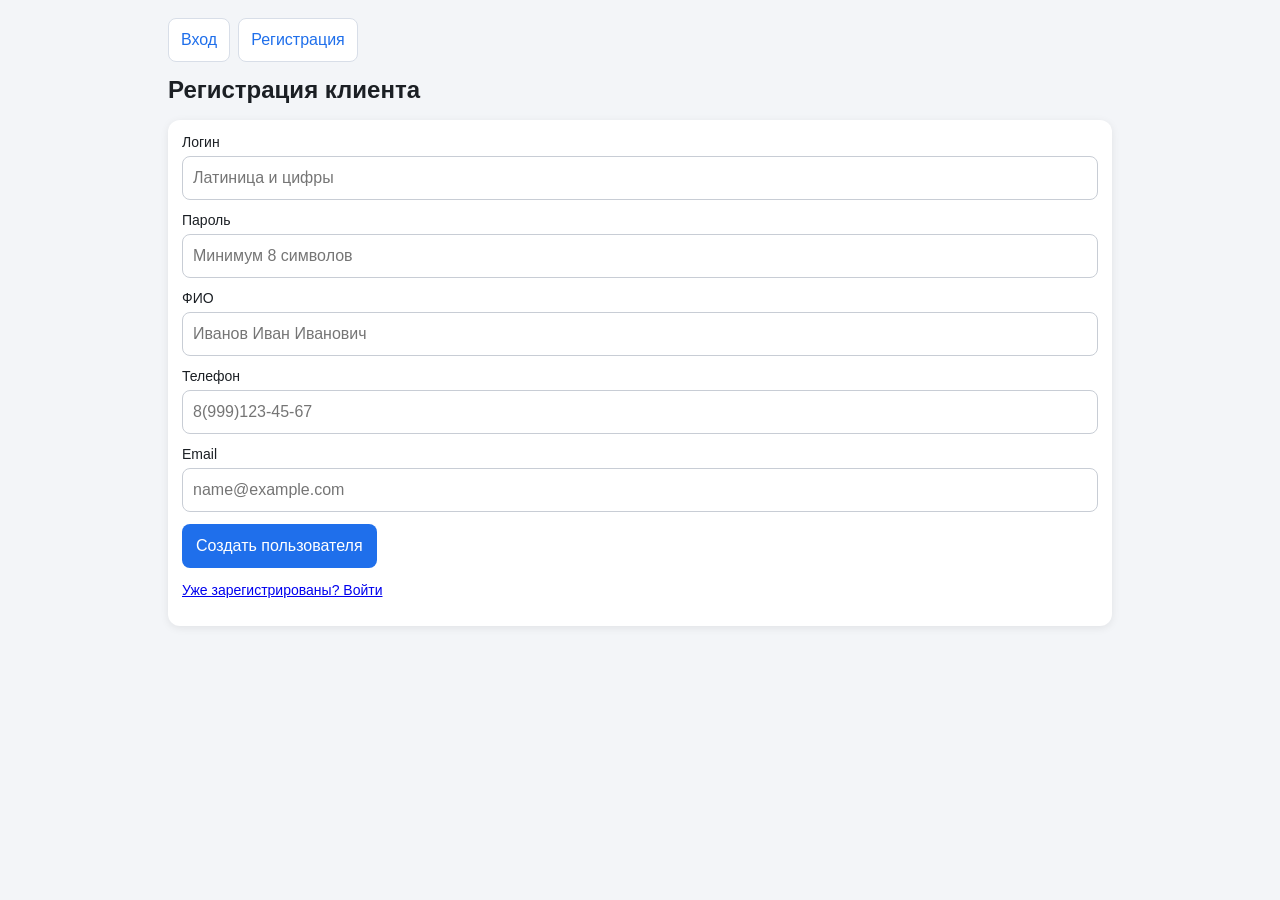
<file: register.html>
<!doctype html>
<html lang="ru">
<head>
  <meta charset="utf-8">
  <meta name="viewport" content="width=device-width, initial-scale=1">
  <title>Автомойка - Регистрация</title>
  <link rel="stylesheet" href="./styles.css">
</head>
<body>
  <div class="container">
    <div class="top-nav">
      <a href="./login.html">Вход</a>
      <a href="./register.html">Регистрация</a>
    </div>

    <h1>Регистрация клиента</h1>
    <form id="regForm" class="card">
      <div class="field">
        <label for="login">Логин</label>
        <input id="login" name="login" required minlength="6" pattern="^[A-Za-z0-9]{6,}$" placeholder="Латиница и цифры">
      </div>

      <div class="field">
        <label for="password">Пароль</label>
        <input id="password" name="password" type="password" required minlength="8" placeholder="Минимум 8 символов">
      </div>

      <div class="field">
        <label for="full_name">ФИО</label>
        <input id="full_name" name="full_name" required pattern="^[А-Яа-яЁё\\s]+$" placeholder="Иванов Иван Иванович">
      </div>

      <div class="field">
        <label for="phone">Телефон</label>
        <input id="phone" name="phone" required pattern="^8\\(\\d{3}\\)\\d{3}-\\d{2}-\\d{2}$" placeholder="8(999)123-45-67">
      </div>

      <div class="field">
        <label for="email">Email</label>
        <input id="email" name="email" type="email" required placeholder="name@example.com">
      </div>

      <div class="actions">
        <button type="submit">Создать пользователя</button>
      </div>
      <p id="msg" class="msg"></p>
      <p class="muted"><a href="./login.html">Уже зарегистрированы? Войти</a></p>
    </form>
  </div>

  <script>
    function navigateTo(url) {
      if (!url) return;
      document.body.classList.add("page-leaving");
      window.setTimeout(() => {
        window.location.href = url;
      }, 180);
    }

    function setupPageTransitions() {
      window.requestAnimationFrame(() => {
        document.body.classList.add("page-ready");
      });
      document.querySelectorAll("a[href]").forEach((link) => {
        link.addEventListener("click", (e) => {
          const href = link.getAttribute("href") || "";
          if (!href || href.startsWith("#") || link.target === "_blank" || href.startsWith("http")) {
            return;
          }
          e.preventDefault();
          navigateTo(href);
        });
      });
    }

    setupPageTransitions();

    const form = document.getElementById("regForm");
    const msg = document.getElementById("msg");
    function setMsg(text, type = "") {
      msg.className = type ? `msg ${type}` : "msg";
      msg.textContent = text || "";
    }

    const fields = Array.from(form.querySelectorAll("input"));

    function clearFieldError(input) {
      input.classList.remove("is-error");
      const errorEl = input.parentElement.querySelector(".field-error");
      if (errorEl) {
        errorEl.remove();
      }
    }

    function setFieldError(input, text) {
      clearFieldError(input);
      input.classList.add("is-error");
      const errorEl = document.createElement("p");
      errorEl.className = "field-error";
      errorEl.textContent = text;
      input.parentElement.appendChild(errorEl);
    }

    function validateForm() {
      let hasError = false;
      fields.forEach((input) => {
        clearFieldError(input);
        if (input.validity.valid) {
          return;
        }

        hasError = true;
        if (input.validity.valueMissing) {
          setFieldError(input, "Поле обязательно для заполнения.");
          return;
        }
        if (input.id === "login") {
          setFieldError(input, "Логин: от 6 символов, только латиница и цифры.");
          return;
        }
        if (input.id === "password") {
          setFieldError(input, "Пароль должен содержать минимум 8 символов.");
          return;
        }
        if (input.id === "full_name") {
          setFieldError(input, "ФИО: только русские буквы и пробелы.");
          return;
        }
        if (input.id === "phone") {
          setFieldError(input, "Формат телефона: 8(999)123-45-67.");
          return;
        }
        if (input.id === "email") {
          setFieldError(input, "Введите корректный email.");
        }
      });

      return !hasError;
    }

    fields.forEach((input) => {
      input.addEventListener("input", () => {
        if (input.validity.valid) {
          clearFieldError(input);
        }
      });
    });

    form.addEventListener("submit", async (e) => {
      e.preventDefault();
      setMsg("");

      if (!validateForm()) {
        setMsg("Проверьте корректность заполнения формы.", "error");
        return;
      }

      const payload = {
        login: form.login.value.trim(),
        password: form.password.value,
        full_name: form.full_name.value.trim(),
        phone: form.phone.value.trim(),
        email: form.email.value.trim().toLowerCase()
      };

      try {
        const res = await fetch("./api/register", {
          method: "POST",
          headers: { "Content-Type": "application/json" },
          body: JSON.stringify(payload)
        });
        const data = await res.json();
        if (!res.ok) {
          setMsg(data.error || "Ошибка регистрации.", "error");
          return;
        }

        form.reset();
        setMsg("Пользователь создан. Теперь можно войти.", "ok");
      } catch {
        setMsg("Ошибка подключения к серверу.", "error");
      }
    });
  </script>
</body>
</html>
</file>
<file: styles.css>
* {
  box-sizing: border-box;
}

body {
  margin: 0;
  font-family: Arial, sans-serif;
  background: #f3f5f8;
  color: #1b1f24;
  opacity: 0;
  transform: translateY(8px);
  transition: opacity 220ms ease, transform 220ms ease;
}

body.page-ready {
  opacity: 1;
  transform: translateY(0);
}

body.page-leaving {
  opacity: 0;
  transform: translateY(8px);
}

.container {
  width: min(100%, 390px);
  margin: 0 auto;
  padding: 12px;
}

h1,
h2 {
  margin: 0 0 16px;
  font-size: 24px;
}

h2 {
  font-size: 20px;
}

.card {
  background: #ffffff;
  border-radius: 12px;
  box-shadow: 0 2px 8px rgba(0, 0, 0, 0.08);
  padding: 14px;
  margin-bottom: 14px;
  transition: transform 160ms ease, box-shadow 160ms ease;
}

.card:hover {
  box-shadow: 0 10px 26px rgba(0, 0, 0, 0.08);
}

.field {
  display: flex;
  flex-direction: column;
  gap: 6px;
  margin-bottom: 12px;
}

label {
  font-size: 14px;
}

input,
select,
textarea,
button {
  font: inherit;
  transition: transform 120ms ease, filter 120ms ease, box-shadow 120ms ease, border-color 120ms ease;
}

input,
select,
textarea {
  width: 100%;
  min-height: 44px;
  padding: 10px;
  border: 1px solid #c8cdd5;
  border-radius: 8px;
  background: #fff;
}

textarea {
  min-height: 110px;
  resize: vertical;
}

input:disabled,
textarea:disabled,
select:disabled {
  background: #f1f4f8;
  color: #667085;
}

button {
  min-height: 44px;
  padding: 10px 14px;
  border: none;
  border-radius: 8px;
  background: #1f6feb;
  color: #ffffff;
  cursor: pointer;
}

button:hover {
  background: #1859ba;
}

button:active {
  transform: scale(0.98);
}

button:disabled {
  cursor: not-allowed;
  opacity: 0.7;
}

input:focus,
select:focus,
textarea:focus {
  outline: none;
  border-color: #1f6feb;
  box-shadow: 0 0 0 4px rgba(26, 115, 232, 0.12);
}

.actions {
  display: flex;
  gap: 10px;
}

.msg {
  margin: 8px 0 0;
  font-size: 14px;
}

.ok {
  color: #157347;
}

.error {
  color: #b42318;
}

.field-error {
  margin: 0;
  font-size: 12px;
  color: #b42318;
}

.is-error {
  border-color: #d92d20;
  box-shadow: 0 0 0 1px rgba(217, 45, 32, 0.2);
}

.top-nav {
  display: flex;
  gap: 8px;
  flex-wrap: wrap;
  margin-bottom: 14px;
}

.top-nav a {
  text-decoration: none;
  background: #ffffff;
  min-height: 44px;
  padding: 10px 12px;
  border-radius: 8px;
  color: #1f6feb;
  border: 1px solid #d8dee8;
  display: inline-flex;
  align-items: center;
  transition: transform 120ms ease, box-shadow 120ms ease, border-color 120ms ease;
}

.top-nav a:hover {
  transform: translateY(-1px);
  box-shadow: 0 4px 10px rgba(31, 111, 235, 0.14);
  border-color: #b7cbef;
}

.slider {
  position: relative;
  margin-bottom: 14px;
  border-radius: 12px;
  overflow: hidden;
}

.slides {
  position: relative;
  aspect-ratio: 16 / 9;
  background: #dde3ec;
}

.slide {
  position: absolute;
  top: 0;
  left: 0;
  width: 100%;
  height: 100%;
  object-fit: cover;
  opacity: 0;
  transition: opacity 420ms ease;
  pointer-events: none;
}

.slide.is-active {
  opacity: 1;
  pointer-events: auto;
}

.slider-btn {
  position: absolute;
  top: 50%;
  transform: translateY(-50%);
  width: 44px;
  height: 44px;
  border-radius: 999px;
  background: rgba(0, 0, 0, 0.45);
}

.slider-btn:hover {
  background: rgba(0, 0, 0, 0.65);
}

.slider-btn.prev {
  left: 8px;
}

.slider-btn.next {
  right: 8px;
}

.table-wrap {
  overflow-x: auto;
  border-radius: 10px;
  margin-bottom: 12px;
}

.table {
  width: 100%;
  min-width: 640px;
  border-collapse: collapse;
  background: #ffffff;
}

.table th,
.table td {
  border-bottom: 1px solid #ebeff5;
  text-align: left;
  padding: 10px;
  vertical-align: top;
}

.muted {
  color: #59636e;
  font-size: 14px;
}

.pagination {
  display: flex;
  align-items: center;
  gap: 8px;
}

.pagination span {
  font-size: 14px;
}

.toast {
  position: fixed;
  right: 12px;
  bottom: 12px;
  background: #1d2939;
  color: #fff;
  padding: 10px 14px;
  border-radius: 8px;
  opacity: 0;
  transform: translateY(8px);
  pointer-events: none;
  transition: all 0.2s ease;
}

.toast.show {
  opacity: 1;
  transform: translateY(0);
}

@media (min-width: 768px) {
  .container {
    width: min(100%, 980px);
    padding: 18px;
  }
}

@media (prefers-reduced-motion: reduce) {
  * {
    animation: none !important;
    transition: none !important;
    scroll-behavior: auto !important;
  }

  body,
  body.page-ready,
  body.page-leaving {
    opacity: 1;
    transform: none;
  }
}
</file>
